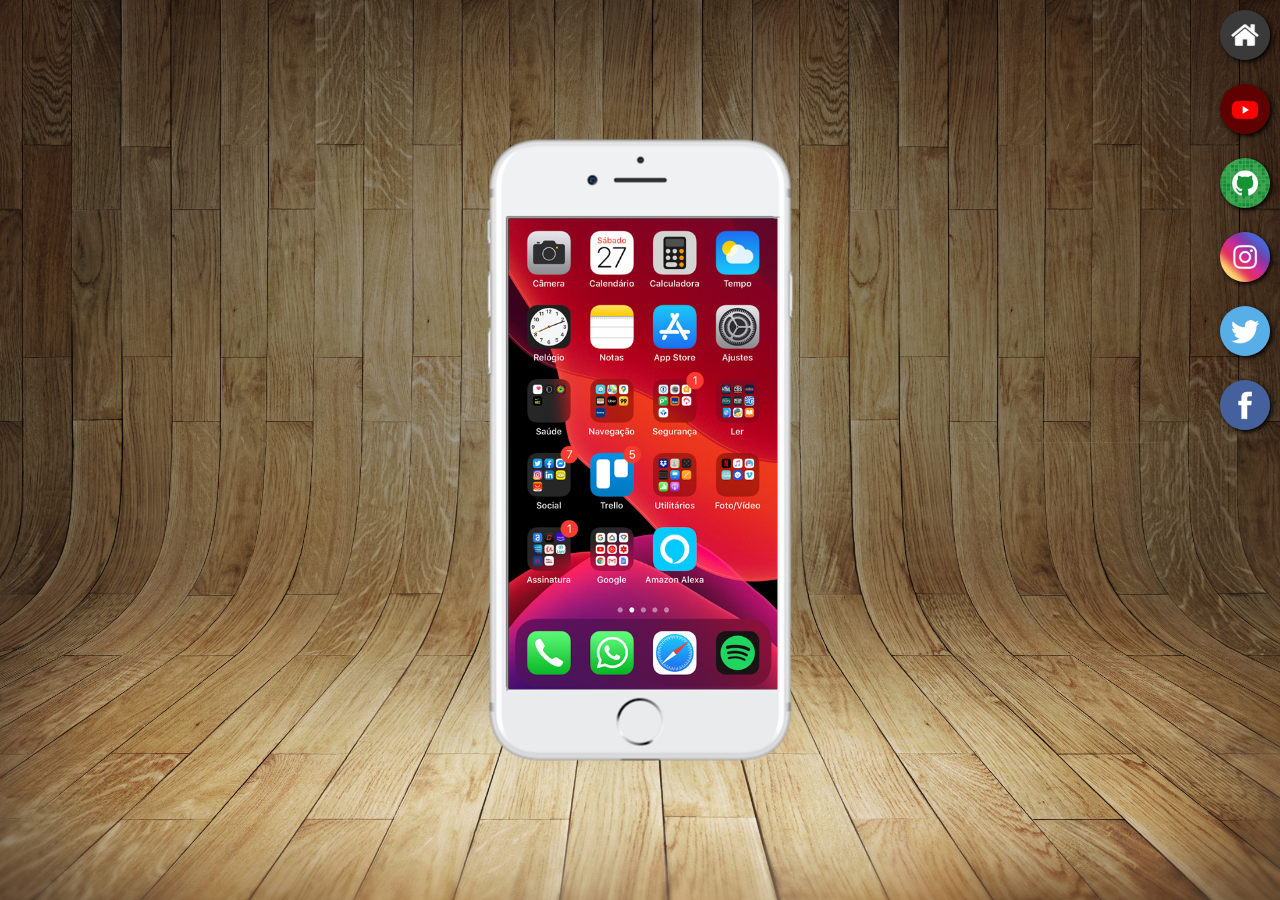
<file: index.html>
<!DOCTYPE html>
<html lang="pt-br">
<head>
    <meta charset="UTF-8">
    <meta name="viewport" content="width=device-width, initial-scale=1.0">
    <title>Projeto Redes Socias
    </title>
    <link rel="stylesheet" href="style.css">
    <link rel="shortcut icon" href="favicon.ico" type="image/x-icon">
</head>
<body>
    <main>
        <section id="telefone">
            <iframe src="home.html" name="tela"  id="tela"  ></iframe>
        </section>
  
        </section>
        <section id="redes-sociais">
         <a href="#" target="tela"><img src="imagens/logo-home.jpg" alt="Home"></a> <br>
         <a href="#" target="tela"><img src="imagens/logo-youtube.jpg" alt="Youtube"></a> <br>
         <a href="#" target="tela"><img src="imagens/logo-github.jpg" alt="Githu "></a> <br>
         <a href="#"  target="tela"><img src="imagens/logo-instagram.jpg" alt="Instagram"></a> <br>
         <a href="#" target="tela"><img src="imagens/logo-twitter.jpg" alt="Twitter"></a> <br>
         <a href="#" target="tela"><img src="imagens/logo-facebook.jpg" alt="Facebook"></a>
        </section>
    </main>
</body>
</html>
</file>
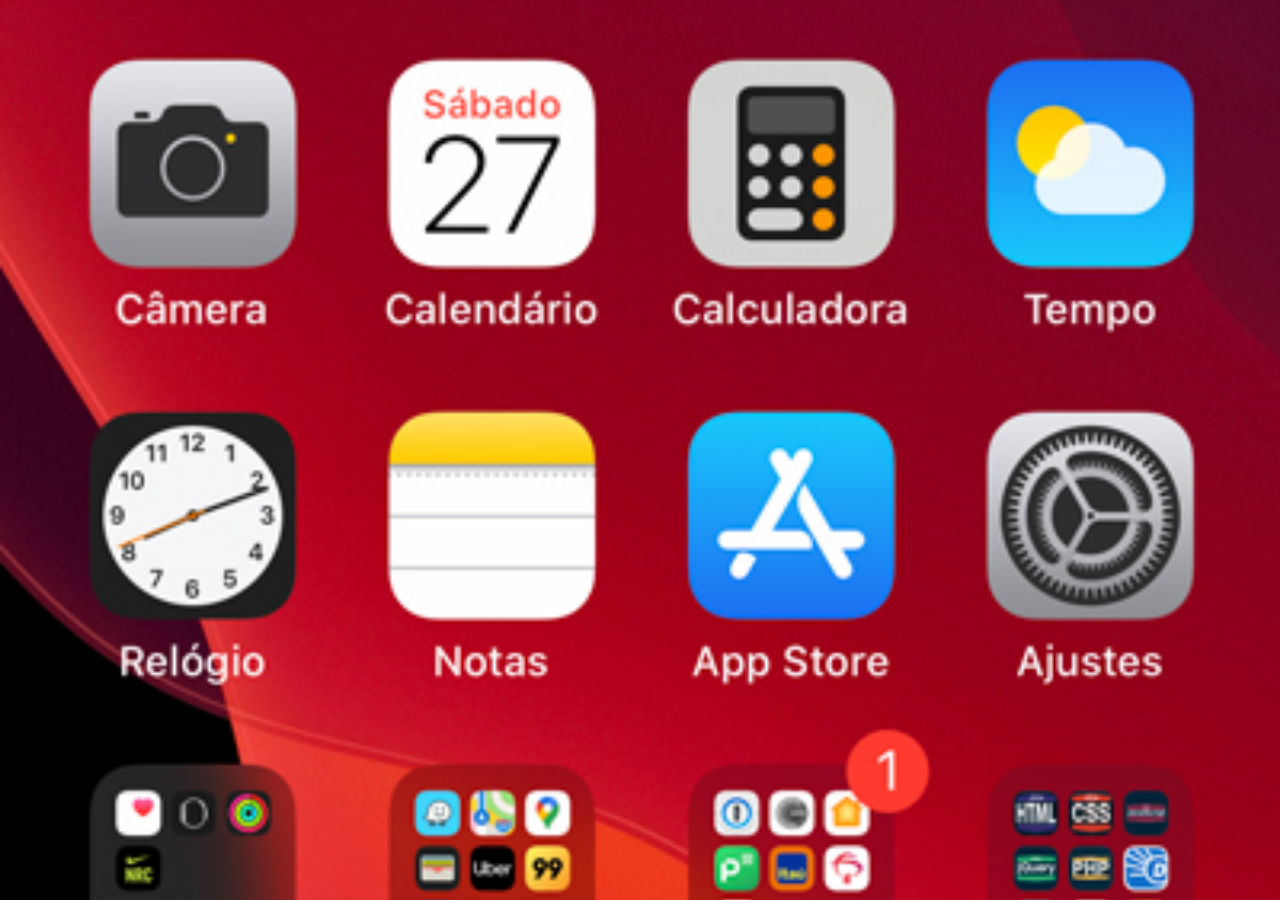
<file: home.html>
<!DOCTYPE html>
<html lang="pt-br">
<head>
    <meta charset="UTF-8">
    <meta name="viewport" content="width=device-width, initial-scale=1.0">
    <title>Home</title>
</head>
<body>
    <style>
        * {
            margin: 0px;
            padding: 0px;
        }

        body {
            width: 100px;
            height: 100px;
            background:black url(imagens/tela-home.jpg) no-repeat top center;
            background-size: cover;
        }
    </style>
    
</body>
</html>
</file>
<file: style.css>
@charset "UTF-8";

* {
    margin: 0px;
    padding: 0px;
    font-family: Arial, Helvetica, sans-serif;
}

html, body {
    height: 100vh;
    width:100vw;

}

body {
    background: url(imagens/fundo-madeira.jpg) no-repeat top center;
    background-size: cover;
    background-attachment: fixed;
}


main {
    position: relative;
    height: 100vh;
    
}

section#telefone {
    position:absolute;
    top: 50%;
    left:50%;
    transform: translate(-50%, -50%);

    height: 627px;
    width: 311px;
background:  url(imagens/frame-iphone.png) no-repeat ;
}

iframe#tela {
 position: relative;
    top: 80px;
    left: 22px;
    width: 269px;
    height: 471px;
    
}

section#redes-sociais {
    text-align: right;
}

section#redes-sociais img { 
width: 50px;
margin: 10px;
border-radius: 50%;
box-shadow: 2px 2px 5px black;
box-sizing: border-box;
}

section#redes-sociais img:hover {
    border: 2px solid rgba(255, 255, 255, 0.61);
    transform: translate(-3px, -3px);
    box-shadow: 5px 5px 10px black;
    transition: .2s border .1s;
}
</file>
